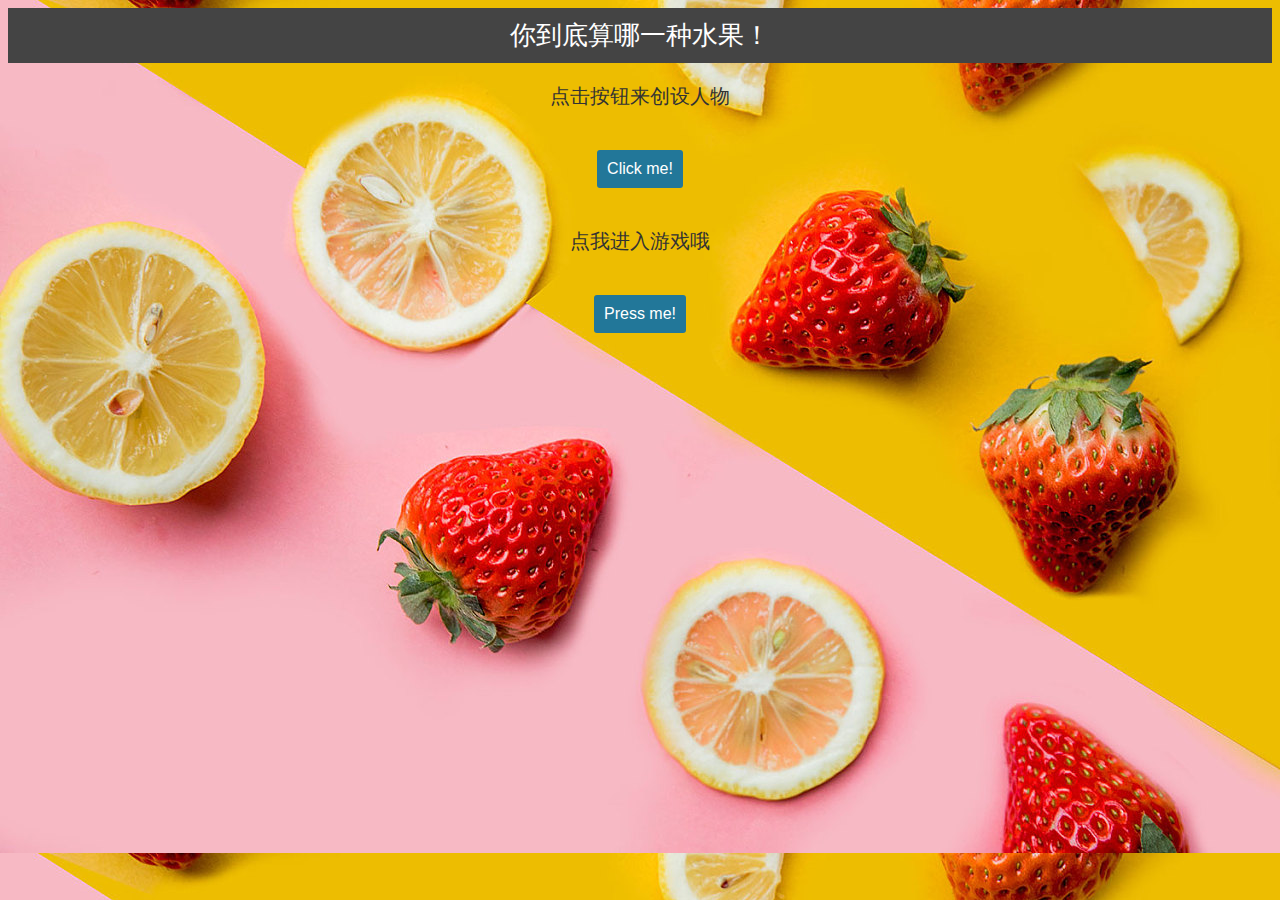
<file: index.html>
<!DOCTYPE html>
<html>
	<head>
		<meta charset="utf-8" />
		<title></title>
		<script src="fruit.js"></script>
		<style type="text/css">
		    body{
		        font-size: 20px;
		        font-family: 'Work Sans', sans-serif;
		        color: #333;
		      font-weight: 300;
		      text-align: center;
		      background-color: #f8f6f0;
		    }
		    h1{
		      font-weight: 300;
		      margin: 0px;
		      padding: 10px;
		      font-size: 26px;
		      background-color: #444;
		      color: #fff;
		    }


		    button{
		      font-family: 'Work Sans', sans-serif;
		        font-size: 16px;
		        background-color: #279;
		        color: #fff;
		        border: 0px;
		        border-radius: 3px;
		        padding: 10px;
		        cursor: pointer;
		        margin-bottom: 20px;
		        margin-top: 20px;
		    }
		    button:hover{
		        background-color: #38a;
		    }

		    }
		</style>
	</head>
	<body>
		<body background="fruit.jpg">
		<h1><b>你到底算哪一种水果！</h1></b>
		<p id="demo">点击按钮来创设人物</p>
		<button onclick="sayHello()">Click me!</button>
		<br>
		<p id="demo">点我进入游戏哦</p>
		<button onclick="showTopic()">Press me!</button>
	</body>
</html>
</file>
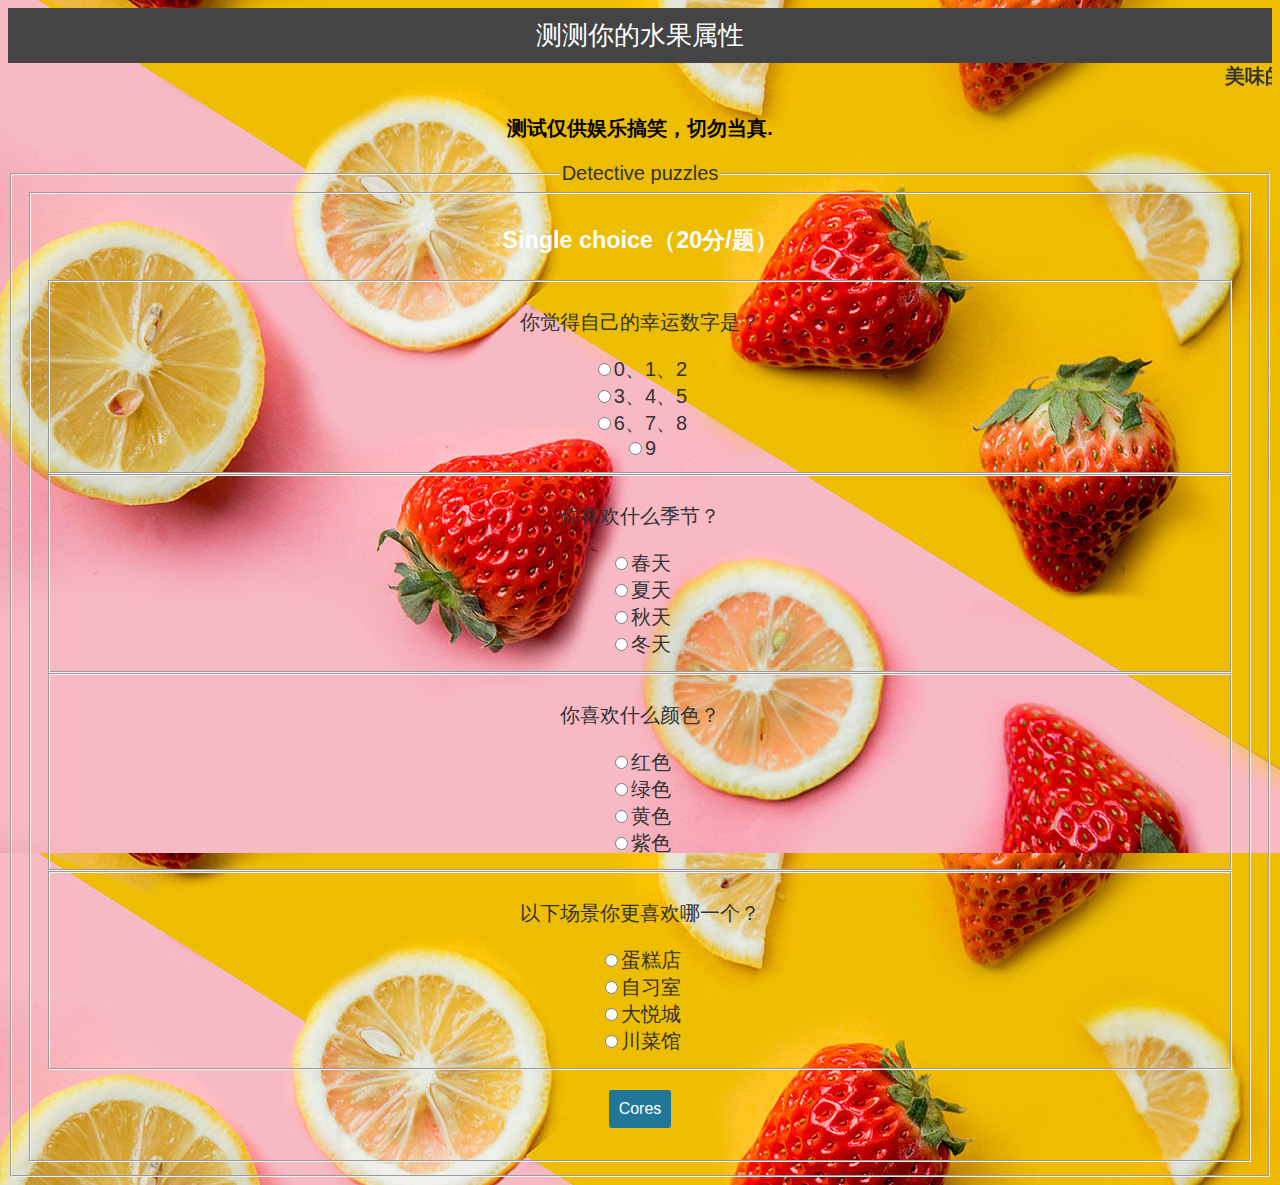
<file: text.html>
<!DOCTYPE html>
<html>
	<head>
		<meta charset="utf-8" />
		<title>小测试</title>
		<script src="text.js"></script>
		<style type="text/css">
      body{
          font-size: 20px;
          font-family: 'Work Sans', sans-serif;
          color: #333;
        font-weight: 100px;
        text-align: center;
        background-color: #f8f6f0;
      }
      h1{
        font-weight: 300;
        margin: 0px;
        padding: 10px;
        font-size: 26px;
        background-color: #444;
        color: #fff;
      }


      button{
        font-family: 'Work Sans', sans-serif;
          font-size: 16px;
          background-color: #279;
          color: #fff;
          border: 0px;
          border-radius: 3px;
          padding: 10px;
          cursor: pointer;
          margin-bottom: 20px;
          margin-top: 20px;
      }
      button:hover{
          background-color: #38a;
      }
      }
		</style>
	</head>
	<body>
  <body background="fruit.jpg">
  <h1><b>测测你的水果属性</b></h1>
  <marquee><b>美味的水果！好吃的水果！美味的水果！好吃的水果！美味的水果！好吃的水果！美味的水果！好吃的水果！美味的水果！好吃的水果！美味的水果！好吃的水果！</b></marquee>
  <div>
  <p style="color: black;font-weight:bold">测试仅供娱乐搞笑，切勿当真.</p>
  </div>
<!-- the quiz.-->
<form action="",method="post">
<fieldset>
<legend>Detective puzzles</legend>

<!--part1-->
<fieldset>
<h3 style="color: white; text-align:center;">Single choice（20分/题）</h3>
<div id="grey">
<fieldset class ="question">
<p id="1">你觉得自己的幸运数字是？</p>
<div style="text-align: left;">
  </div>
<label><input type="radio" name="answer1" value="10"/>0、1、2</label>
<br />
<label ><input type="radio" name="answer1"  value="20"/>3、4、5</label>
<br/>
<label ><input type="radio" name="answer1" value="30"/>6、7、8</label>
<br/>
<label ><input type="radio" name="answer1"  value="40"/>9</label>
<br/>
</fieldset>

<fieldset class ="question">
<p id="2">你喜欢什么季节？</p>
<label><input type="radio" name="answer2" value="10" />春天</label>
<br />
<label id="2"><input type="radio" name="answer2" value="20" />夏天<label>
<br/>
<label><input type="radio" name="answer2" value="30"/>秋天</label>
<br/>
<label><input type="radio" name="answer2" value="40"/>冬天</label>
</fieldset>

<fieldset class ="question">
<p id="3">你喜欢什么颜色？ </p>
<label id="3"><input type="radio" name="answer3" value="10" />红色</label>
<br />
<label><input type="radio" name="answer3" value="20"/>绿色</label>
<br/>
<label id="3"><input type="radio" name="answer3" value="30" />黄色</label>
<br />
<label id="3"><input type="radio" name="answer3" value="40" />紫色</label>
<br />
</fieldset>

<fieldset class ="question">
<p id="4">以下场景你更喜欢哪一个？ </p>
<label id="4"><input type="radio" name="answer4" value="10"/>蛋糕店</label>
<br/>
<label><input type="radio" name="answer4" value="20"/>自习室</label>
<br/>
<label><input type="radio" name="answer4" value="30"/>大悦城</label>
<br/>
<label><input type="radio" name="answer4" value="40"/>川菜馆</label>
</fieldset>
<button type="button" onclick="coreCount()" >Cores</button>
</fieldset>

</form>


</body>

</html>
</file>
